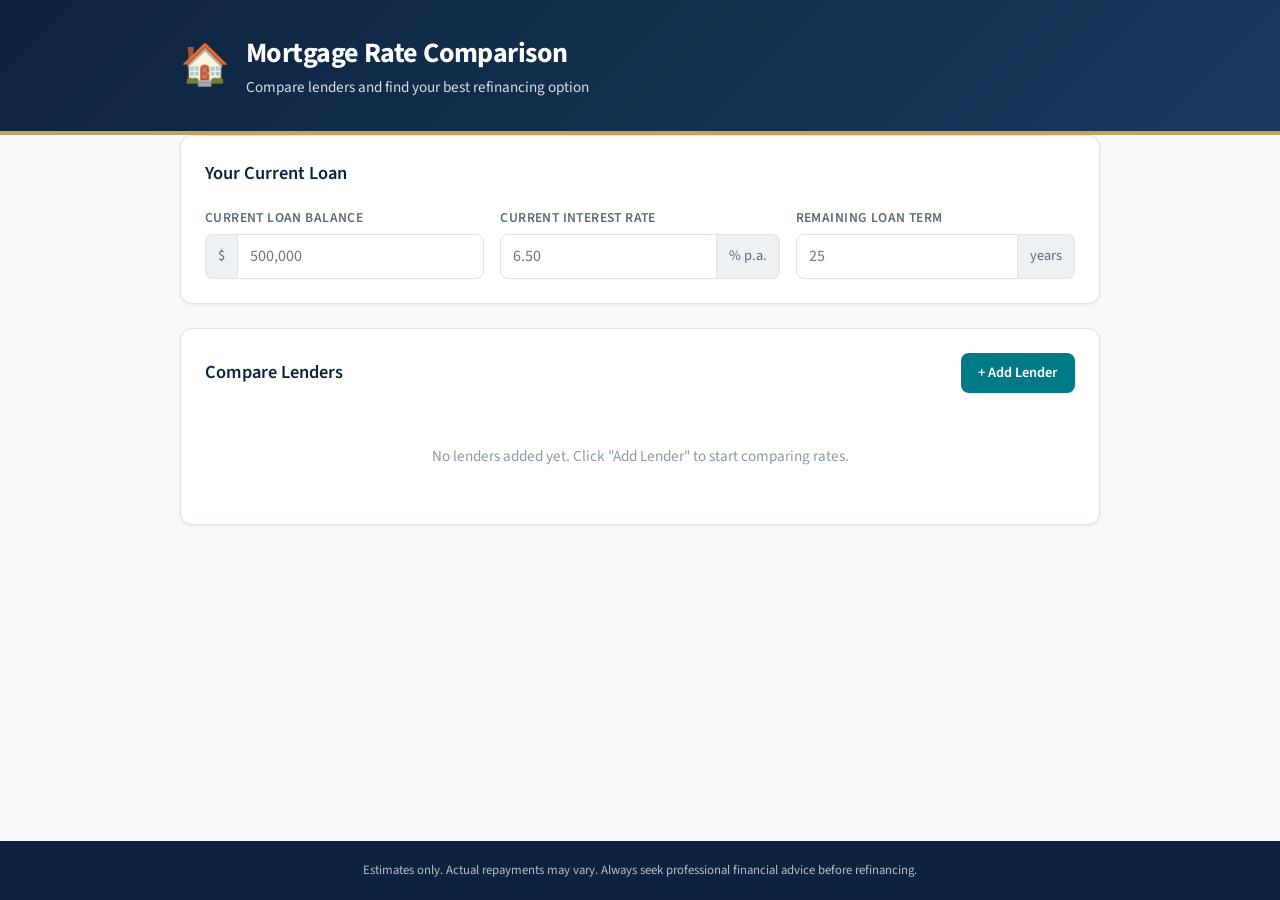
<file: index.html>
<!DOCTYPE html>
<html lang="en-AU">
<head>
  <meta charset="UTF-8">
  <meta name="viewport" content="width=device-width, initial-scale=1.0">
  <title>Mortgage Rate Comparison | Australia</title>
  <link rel="stylesheet" href="styles.css">
  <link rel="preconnect" href="https://fonts.googleapis.com">
  <link rel="preconnect" href="https://fonts.gstatic.com" crossorigin>
  <link href="https://fonts.googleapis.com/css2?family=Source+Sans+3:wght@400;500;600;700&display=swap" rel="stylesheet">
</head>
<body>
  <header class="site-header">
    <div class="container">
      <div class="header-brand">
        <span class="header-icon" aria-hidden="true">🏠</span>
        <div>
          <h1>Mortgage Rate Comparison</h1>
          <p class="header-tagline">Compare lenders and find your best refinancing option</p>
        </div>
      </div>
    </div>
  </header>

  <main class="container">
    <section class="card" aria-labelledby="current-loan-heading">
      <h2 id="current-loan-heading">Your Current Loan</h2>
      <form id="loan-form" class="form-grid" novalidate>
        <div class="form-group">
          <label for="loan-balance">Current loan balance</label>
          <div class="input-prefix">
            <span class="prefix">$</span>
            <input type="number" id="loan-balance" name="loanBalance" min="0" step="1000" placeholder="500,000" required>
          </div>
        </div>
        <div class="form-group">
          <label for="current-rate">Current interest rate</label>
          <div class="input-suffix">
            <input type="number" id="current-rate" name="currentRate" min="0" max="30" step="0.01" placeholder="6.50" required>
            <span class="suffix">% p.a.</span>
          </div>
        </div>
        <div class="form-group">
          <label for="remaining-term">Remaining loan term</label>
          <div class="input-suffix">
            <input type="number" id="remaining-term" name="remainingTerm" min="1" max="40" step="1" placeholder="25" required>
            <span class="suffix">years</span>
          </div>
        </div>
      </form>
      <div class="current-summary" id="current-summary" hidden>
        <div class="summary-item">
          <span class="summary-label">Your current repayment</span>
          <span class="summary-value" id="current-repayment">—</span>
        </div>
      </div>
    </section>

    <section class="card" aria-labelledby="lenders-heading">
      <div class="section-header">
        <h2 id="lenders-heading">Compare Lenders</h2>
        <button type="button" class="btn btn-primary" id="add-lender-btn">+ Add Lender</button>
      </div>

      <div id="lenders-container" class="lenders-list" role="list"></div>

      <p class="empty-state" id="empty-state">No lenders added yet. Click "Add Lender" to start comparing rates.</p>
    </section>

    <section class="card results-card" id="results-section" hidden aria-labelledby="results-heading">
      <h2 id="results-heading">Comparison Results</h2>
      <div class="table-wrapper">
        <table class="results-table">
          <thead>
            <tr>
              <th scope="col">Lender</th>
              <th scope="col">Rate</th>
              <th scope="col">Monthly repayment</th>
              <th scope="col">Monthly saving</th>
              <th scope="col">Annual saving</th>
              <th scope="col">Switching cost</th>
              <th scope="col">Break-even</th>
            </tr>
          </thead>
          <tbody id="results-body"></tbody>
        </table>
      </div>
      <p class="results-note">
        Repayments are estimated using your remaining loan balance and term. Break-even shows how many months until switching costs are recovered through lower repayments.
      </p>
    </section>
  </main>

  <footer class="site-footer">
    <div class="container">
      <p>Estimates only. Actual repayments may vary. Always seek professional financial advice before refinancing.</p>
    </div>
  </footer>

  <template id="lender-template">
    <article class="lender-card" role="listitem">
      <div class="lender-card-header">
        <h3 class="lender-title">Lender <span class="lender-number"></span></h3>
        <button type="button" class="btn btn-ghost btn-remove" aria-label="Remove lender">Remove</button>
      </div>
      <div class="form-grid lender-fields">
        <div class="form-group">
          <label>Lender name</label>
          <input type="text" class="lender-name" placeholder="e.g. Commonwealth Bank" required>
        </div>
        <div class="form-group">
          <label>Interest rate</label>
          <div class="input-suffix">
            <input type="number" class="lender-rate" min="0" max="30" step="0.01" placeholder="5.89" required>
            <span class="suffix">% p.a.</span>
          </div>
        </div>
        <div class="form-group">
          <label>Switching cost</label>
          <div class="input-prefix">
            <span class="prefix">$</span>
            <input type="number" class="lender-cost" min="0" step="100" placeholder="2,000" required>
          </div>
        </div>
      </div>
    </article>
  </template>

  <script src="script.js"></script>
</body>
</html>
</file>
<file: styles.css>
/* Australian mortgage-style design */
:root {
  --navy: #0c2340;
  --navy-light: #1a3a5c;
  --teal: #007a87;
  --teal-dark: #006570;
  --teal-light: #e6f4f5;
  --gold: #c4a35a;
  --white: #ffffff;
  --grey-50: #f8f9fa;
  --grey-100: #eef1f4;
  --grey-200: #dde3e8;
  --grey-400: #8b9aab;
  --grey-600: #5a6b7d;
  --grey-800: #2d3e50;
  --success: #1a7f4b;
  --success-bg: #e8f5ee;
  --danger: #c0392b;
  --shadow-sm: 0 1px 3px rgba(12, 35, 64, 0.08);
  --shadow-md: 0 4px 12px rgba(12, 35, 64, 0.1);
  --radius: 8px;
  --radius-lg: 12px;
  --font: 'Source Sans 3', -apple-system, BlinkMacSystemFont, 'Segoe UI', sans-serif;
}

*,
*::before,
*::after {
  box-sizing: border-box;
  margin: 0;
  padding: 0;
}

body {
  font-family: var(--font);
  font-size: 16px;
  line-height: 1.5;
  color: var(--grey-800);
  background: var(--grey-50);
  min-height: 100vh;
  display: flex;
  flex-direction: column;
}

.container {
  width: 100%;
  max-width: 960px;
  margin: 0 auto;
  padding: 0 1.25rem;
}

/* Header */
.site-header {
  background: linear-gradient(135deg, var(--navy) 0%, var(--navy-light) 100%);
  color: var(--white);
  padding: 2rem 0;
  border-bottom: 4px solid var(--gold);
}

.header-brand {
  display: flex;
  align-items: center;
  gap: 1rem;
}

.header-icon {
  font-size: 2.5rem;
  line-height: 1;
}

.site-header h1 {
  font-size: 1.75rem;
  font-weight: 700;
  letter-spacing: -0.02em;
}

.header-tagline {
  font-size: 0.95rem;
  opacity: 0.85;
  margin-top: 0.15rem;
}

/* Main */
main {
  flex: 1;
  padding: 2rem 0 3rem;
  display: flex;
  flex-direction: column;
  gap: 1.5rem;
}

/* Cards */
.card {
  background: var(--white);
  border-radius: var(--radius-lg);
  box-shadow: var(--shadow-sm);
  border: 1px solid var(--grey-200);
  padding: 1.5rem;
}

.card h2 {
  font-size: 1.15rem;
  font-weight: 600;
  color: var(--navy);
  margin-bottom: 1.25rem;
}

.section-header {
  display: flex;
  align-items: center;
  justify-content: space-between;
  flex-wrap: wrap;
  gap: 0.75rem;
  margin-bottom: 1.25rem;
}

.section-header h2 {
  margin-bottom: 0;
}

/* Forms */
.form-grid {
  display: grid;
  grid-template-columns: repeat(auto-fit, minmax(200px, 1fr));
  gap: 1rem;
}

.form-group {
  display: flex;
  flex-direction: column;
  gap: 0.35rem;
}

.form-group label {
  font-size: 0.85rem;
  font-weight: 600;
  color: var(--grey-600);
  text-transform: uppercase;
  letter-spacing: 0.03em;
}

input[type="text"],
input[type="number"] {
  font-family: var(--font);
  font-size: 1rem;
  padding: 0.65rem 0.75rem;
  border: 1.5px solid var(--grey-200);
  border-radius: var(--radius);
  background: var(--white);
  color: var(--grey-800);
  transition: border-color 0.15s, box-shadow 0.15s;
  width: 100%;
}

input:focus {
  outline: none;
  border-color: var(--teal);
  box-shadow: 0 0 0 3px rgba(0, 122, 135, 0.15);
}

.input-prefix,
.input-suffix {
  display: flex;
  align-items: stretch;
}

.prefix,
.suffix {
  display: flex;
  align-items: center;
  padding: 0 0.75rem;
  background: var(--grey-100);
  border: 1.5px solid var(--grey-200);
  font-size: 0.9rem;
  color: var(--grey-600);
  white-space: nowrap;
}

.input-prefix .prefix {
  border-right: none;
  border-radius: var(--radius) 0 0 var(--radius);
}

.input-prefix input {
  border-radius: 0 var(--radius) var(--radius) 0;
}

.input-suffix input {
  border-radius: var(--radius) 0 0 var(--radius);
}

.input-suffix .suffix {
  border-left: none;
  border-radius: 0 var(--radius) var(--radius) 0;
}

/* Buttons */
.btn {
  font-family: var(--font);
  font-size: 0.9rem;
  font-weight: 600;
  padding: 0.6rem 1.1rem;
  border-radius: var(--radius);
  border: none;
  cursor: pointer;
  transition: background 0.15s, transform 0.1s;
}

.btn:active {
  transform: scale(0.98);
}

.btn-primary {
  background: var(--teal);
  color: var(--white);
}

.btn-primary:hover {
  background: var(--teal-dark);
}

.btn-ghost {
  background: transparent;
  color: var(--danger);
  padding: 0.4rem 0.75rem;
  font-size: 0.85rem;
}

.btn-ghost:hover {
  background: #fdf0ee;
}

/* Current summary */
.current-summary {
  margin-top: 1.25rem;
  padding: 1rem 1.25rem;
  background: var(--teal-light);
  border-radius: var(--radius);
  border-left: 4px solid var(--teal);
}

.summary-item {
  display: flex;
  justify-content: space-between;
  align-items: center;
  flex-wrap: wrap;
  gap: 0.5rem;
}

.summary-label {
  font-size: 0.9rem;
  color: var(--grey-600);
  font-weight: 500;
}

.summary-value {
  font-size: 1.35rem;
  font-weight: 700;
  color: var(--navy);
}

/* Lenders */
.lenders-list {
  display: flex;
  flex-direction: column;
  gap: 1rem;
}

.lender-card {
  background: var(--grey-50);
  border: 1px solid var(--grey-200);
  border-radius: var(--radius);
  padding: 1.25rem;
}

.lender-card-header {
  display: flex;
  justify-content: space-between;
  align-items: center;
  margin-bottom: 1rem;
}

.lender-title {
  font-size: 0.95rem;
  font-weight: 600;
  color: var(--navy);
}

.lender-number {
  color: var(--teal);
}

.empty-state {
  text-align: center;
  color: var(--grey-400);
  font-size: 0.95rem;
  padding: 2rem 1rem;
}

/* Results */
.results-card h2 {
  margin-bottom: 1rem;
}

.table-wrapper {
  overflow-x: auto;
  margin: 0 -0.5rem;
  padding: 0 0.5rem;
}

.results-table {
  width: 100%;
  border-collapse: collapse;
  font-size: 0.9rem;
}

.results-table th {
  text-align: left;
  padding: 0.75rem 0.85rem;
  background: var(--navy);
  color: var(--white);
  font-weight: 600;
  font-size: 0.8rem;
  text-transform: uppercase;
  letter-spacing: 0.04em;
  white-space: nowrap;
}

.results-table th:first-child {
  border-radius: var(--radius) 0 0 0;
}

.results-table th:last-child {
  border-radius: 0 var(--radius) 0 0;
}

.results-table td {
  padding: 0.85rem;
  border-bottom: 1px solid var(--grey-200);
  vertical-align: middle;
}

.results-table tbody tr:last-child td {
  border-bottom: none;
}

.results-table tbody tr:hover {
  background: var(--grey-50);
}

.results-table tr.best-lender {
  background: var(--success-bg);
}

.results-table tr.best-lender:hover {
  background: #dff0e8;
}

.results-table tr.best-lender td:first-child {
  position: relative;
}

.badge-best {
  display: inline-block;
  background: var(--success);
  color: var(--white);
  font-size: 0.7rem;
  font-weight: 700;
  text-transform: uppercase;
  letter-spacing: 0.05em;
  padding: 0.15rem 0.5rem;
  border-radius: 99px;
  margin-left: 0.5rem;
  vertical-align: middle;
}

.saving-positive {
  color: var(--success);
  font-weight: 600;
}

.saving-negative {
  color: var(--danger);
  font-weight: 600;
}

.saving-neutral {
  color: var(--grey-600);
}

.results-note {
  margin-top: 1rem;
  font-size: 0.8rem;
  color: var(--grey-400);
  line-height: 1.5;
}

/* Footer */
.site-footer {
  background: var(--navy);
  color: rgba(255, 255, 255, 0.7);
  padding: 1.25rem 0;
  font-size: 0.8rem;
  text-align: center;
}

/* Responsive */
@media (max-width: 600px) {
  .site-header h1 {
    font-size: 1.35rem;
  }

  .header-icon {
    font-size: 2rem;
  }

  .card {
    padding: 1.15rem;
  }

  .section-header {
    flex-direction: column;
    align-items: stretch;
  }

  .section-header .btn-primary {
    width: 100%;
    text-align: center;
  }

  .results-table {
    font-size: 0.82rem;
  }

  .results-table th,
  .results-table td {
    padding: 0.65rem 0.5rem;
  }
}
</file>
